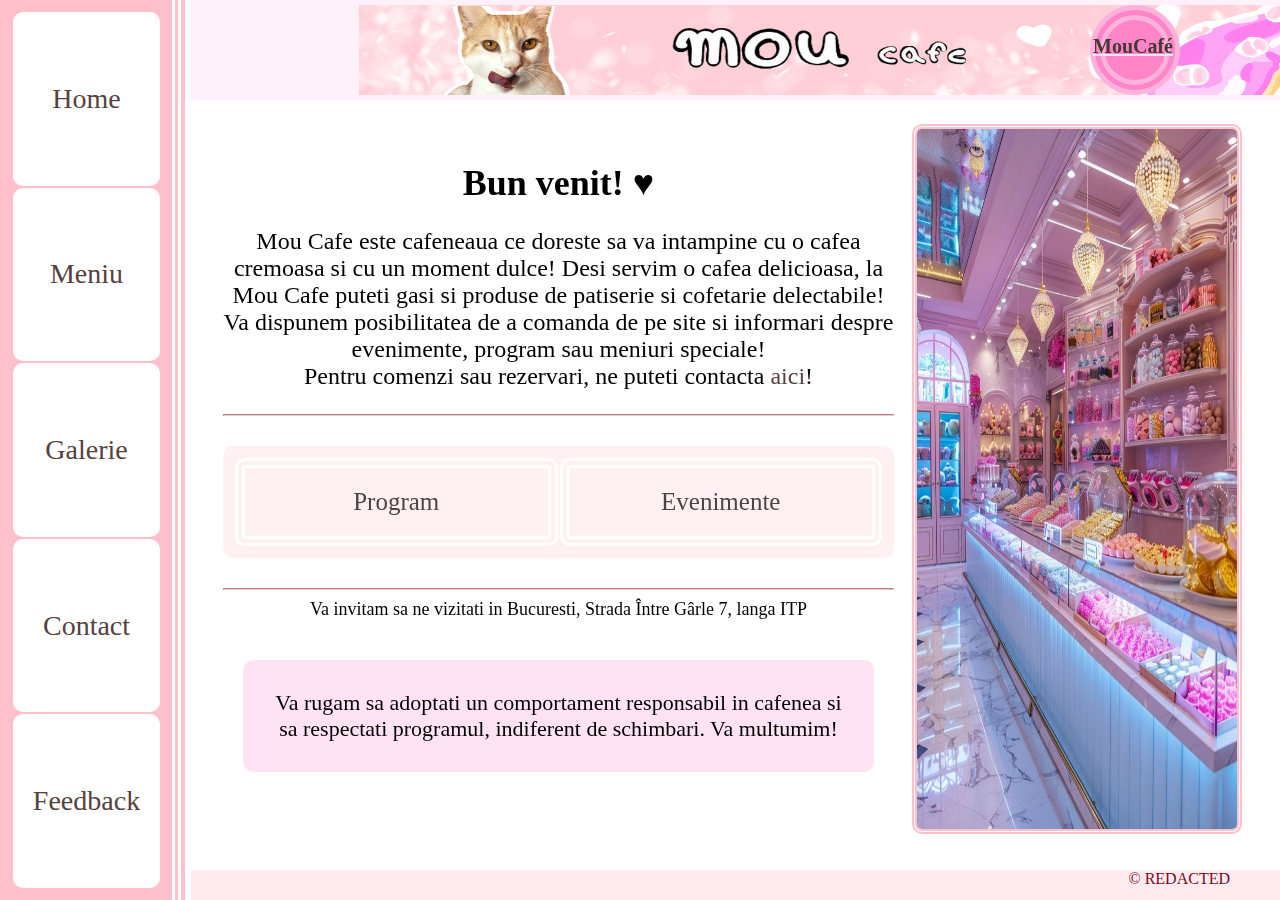
<file: index.html>
<!DOCTYPE html>

<head>
    <link rel="stylesheet" href="styles/general_style.css">
    <link rel="stylesheet" href="styles/index_style.css">
    <title>Mou Cafe</title>
</head>

    <frameset cols="185px, *">
        <frame src="meniu_stanga.html" name="navbar" class="navbar" frameborder="0" framespacing="0"></frame>
        <frameset rows="100px, *, 30px">
            <frame src="banner.html" name="banner" class="banner" noresize frameborder="0" framespacing="0" scrolling="NO"></frame>

            <frame src="home.html" name="content" class="content" noresize frameborder="0" framespacing="0"></frame>
    
            <frame src="copyright.html" name="copyright" class="copyright" frameborder="0" framespacing="0" noresize scrolling="NO"></frame>
        </frameset>
    </frameset>

</html>
</file>
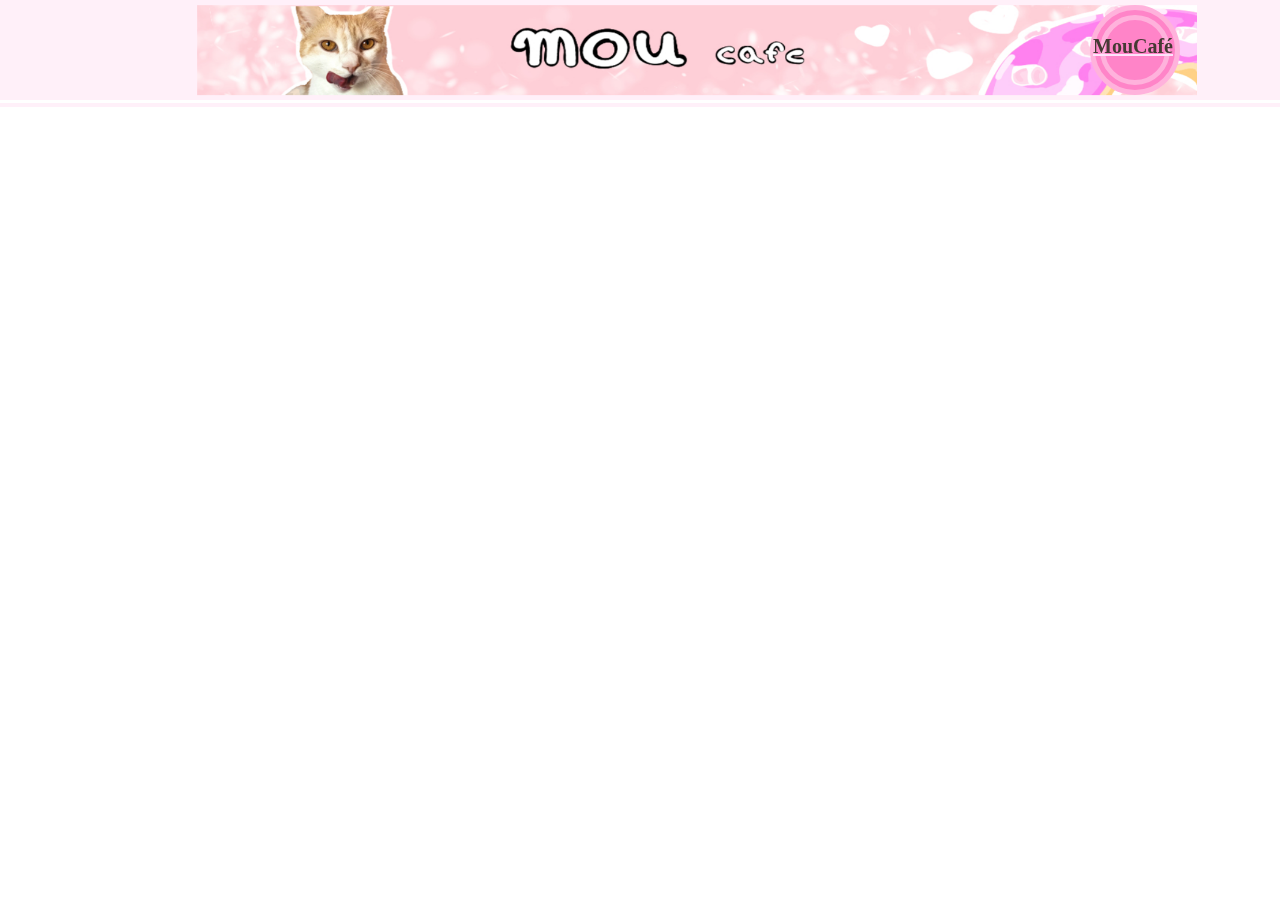
<file: banner.html>
<!DOCTYPE html>

<head>
    <link rel="stylesheet" href="styles/general_style.css">
    <link rel="stylesheet" href="styles/banner.css">
    <title>Mou Cafe</title>
</head>

<body>
    <div class="main_body">

        <div class="banner">
            <div class="banner_block">
            </div>
        </div>

        <div class="header">
            <div>
                <img src="img/banner.jpg">
            </div>
            <div class="logo">
                <h1 class="logo_text">MouCafé</h1>
                <a class="logo_link" href="home.html" target="content"></a>
            </div>
        </div>
    </div>
</body>
</file>
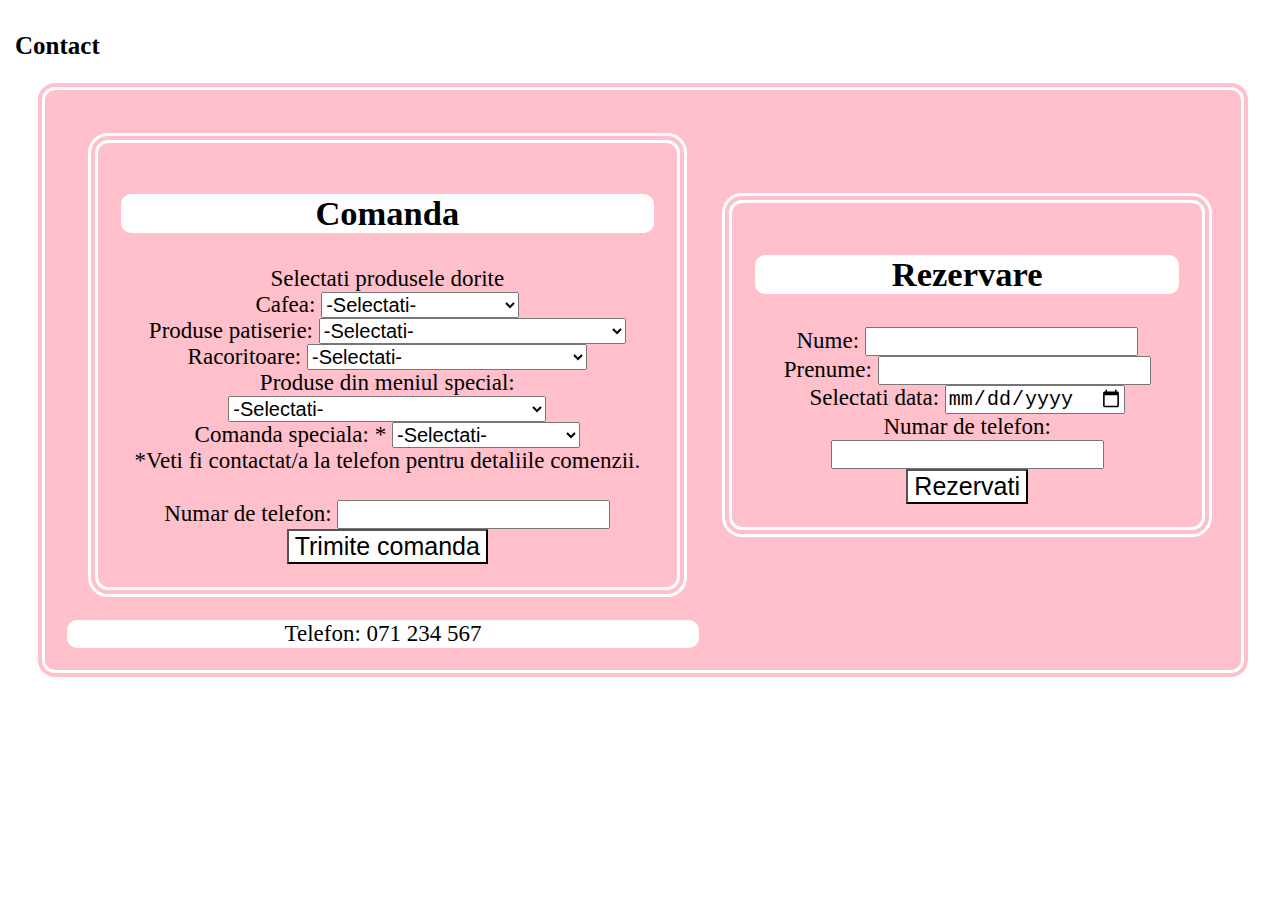
<file: contact.html>
<!DOCTYPE html>

<head>
    <link rel="stylesheet" href="styles/general_style.css">
    <link rel="stylesheet" href="styles/content.css">
    <link rel="stylesheet" href="styles/contact_style.css">
    <title>Contact</title>
</head>

<body>
    <div>
        <h1>Contact</h1>
        <table>
            <tr>
                <td>
                    <table>
                        <tr>
                            <td><h2>Comanda</h2></td>
                        </tr>
                        <tr>
                            <td>
                                <form>
                                    Selectati produsele dorite <br>
                                    Cafea:
                                    <select name="Cafea & Ceai">
                                        <option value="-Selectati-">-Selectati-</option>
                                        <option value="Espresso">Espresso</option>
                                        <option value="Espresso Machiatto">Espresso Machiatto</option>
                                        <option value="Mocha">Mocha</option>
                                        <option value="Cappucino">Cappucino</option>
                                        <option value="Latte">Latte</option>
                                        <option value="Latte Machiatto">Latte Machiatto</option>
                                        <option value="Flat white">Flat white</option>
                                        <option value="Iced Latte">Iced Latte</option>
                                        <option value="Frappucino">Frappucino</option>
                                        <option value="Affogato">Affogato</option>
                                        <option value="Cortado">Cortado</option>
                                        <option value="Ceai de menta">Ceai de menta</option>
                                        <option value="Chai Latte">Chai Latte</option>
                                        <option value="Matcha Latte">Matcha Latte</option>
                                        <option value="Earl Grey">Earl Grey</option>
                                        <option value="London Fog">London Fog</option>
                                    </select>
                                    <br>
                                    Produse patiserie:
                                    <select name="Produse de Patiserie">
                                        <option value="-Selectati-">-Selectati-</option>
                                        <option value="Croissant clasic">Croissant clasic</option>
                                        <option value="Croissant cu ciocolata">Croissant cu ciocolata</option>
                                        <option value="Croissant cu vanilie">Croissant cu vanilie</option>
                                        <option value="Cornulete cu gem">Cornulete cu gem</option>
                                        <option value="Ecler cu crema">Ecler cu crema</option>
                                        <option value="Strudel cu mere">Strudel cu mere</option>
                                        <option value="Strudel cu iaurt">Strudel cu iaurt</option>
                                        <option value="Cinnamon Roll">Cinnamon Roll</option>
                                        <option value="Cheesecake">Cheesecake</option>
                                        <option value="Briosa cu Iaurt">Briosa cu Iaurt</option>
                                        <option value="Briosa cu branza si spanac">Briosa cu branza si spanac</option>
                                        <option value="Sandwich Croissant">Sandwich Croissant</option>
                                        <option value="Covrig umplut cu iaurt si spanac">Covrig umplut cu iaurt si spanac</option>
                                        <option value="Covrig cu seminte">Covrig cu seminte</option>
                                    </select>
                                    <br>
                                    Racoritoare:
                                    <select name="Bauturi Racoritoare">
                                        <option value="-Selectati-">-Selectati-</option>
                                        <option value="Apa">Apa</option>
                                        <option value="Limonada clasica">Limonada clasica</option>
                                        <option value="Fresh de citrice">Fresh de citrice</option>
                                        <option value="Fresh de mere">Fresh de mere</option>
                                        <option value="Fresh mixt">Fresh mixt</option>
                                        <option value="Fresh de prune, mere si pere">Fresh de prune, mere si pere</option>
                                        <option value="Limonada de pepene">Limonada de pepene</option>
                                        <option value="Soda italina">Soda italina</option>
                                        <option value="Smoothie roz">Smoothie roz</option>
                                        <option value="Smoothie tropical">Smoothie tropical</option>
                                    </select>
                                    <br>
                                    Produse din meniul special:
                                    <select name="Meniu special">
                                        <option value="-Selectati-">-Selectati-</option>
                                        <option value="Pumpkin spice">Pumpkin spice</option>
                                        <option value="Tarta cu crema de dovleac">Tarta cu crema de dovleac</option>
                                        <option value="Macarons portocalii">Macarons portocalii</option>
                                        <option value="Placinta cu dovleac si scortisoara">Placinta cu dovleac si scortisoara</option>
                                        <option value="Mocha de Craciun">Mocha de Craciun</option>
                                        <option value="Turta dulce">Turta dulce</option>
                                        <option value="Cheesecake de iarna">Cheesecake de iarna</option>
                                        <option value="Chec caramelizat">Chec caramelizat</option>
                                    </select>
                                    <br>
                                    <div id="coamanda-speciala">
                                    Comanda speciala: *
                                    <select name="Comanda speciala">
                                        <option value="-Selectati-">-Selectati-</option>
                                        <option value="Tort 1kg">Tort 1kg</option>
                                        <option value="Tort 2kg">Tort 2kg</option>
                                        <option value="Tort 3kg">Tort 3kg</option>
                                        <option value="Platou prajituri 1kg">Platou prajituri 1kg</option>
                                        <option value="Platou prajituri 2kg">Platou prajituri 2kg</option>
                                    </select>
                                    <br>
                                    *Veti fi contactat/a la telefon pentru detaliile comenzii.
                                </div>
                                    <br>
                                Numar de telefon:
                                    <input type="text" name="Numar de telefon">
                                    <br>
                                    <button type="submit">Trimite comanda</button>
                                </form>
                            </td>
                        </tr>
                    </table>
                </td>
                <td>
                    <table>
                        <tr>
                            <td><h2>Rezervare</h2></td>
                        </tr>
                        <tr>
                            <td>
                                <form>
                                    Nume:
                                    <input type="text">
                                    <br>
                                    Prenume:
                                    <input type="text">
                                    <br>
                                    Selectati data:
                                    <input type="date">
                                    <br>
                                    Numar de telefon:
                                    <input type="text" name="Numar de telefon">
                                    <br>
                                    <button type="submit">Rezervati</button>
                                </form>
                            </td>
                        </tr>
                    </table>
                </td>
            </tr>
            <tr>
                <td id="telefon">
                    Telefon: 071 234 567
                </td>
            </tr>
        </table>
    </div>
</body>

</html>
</file>
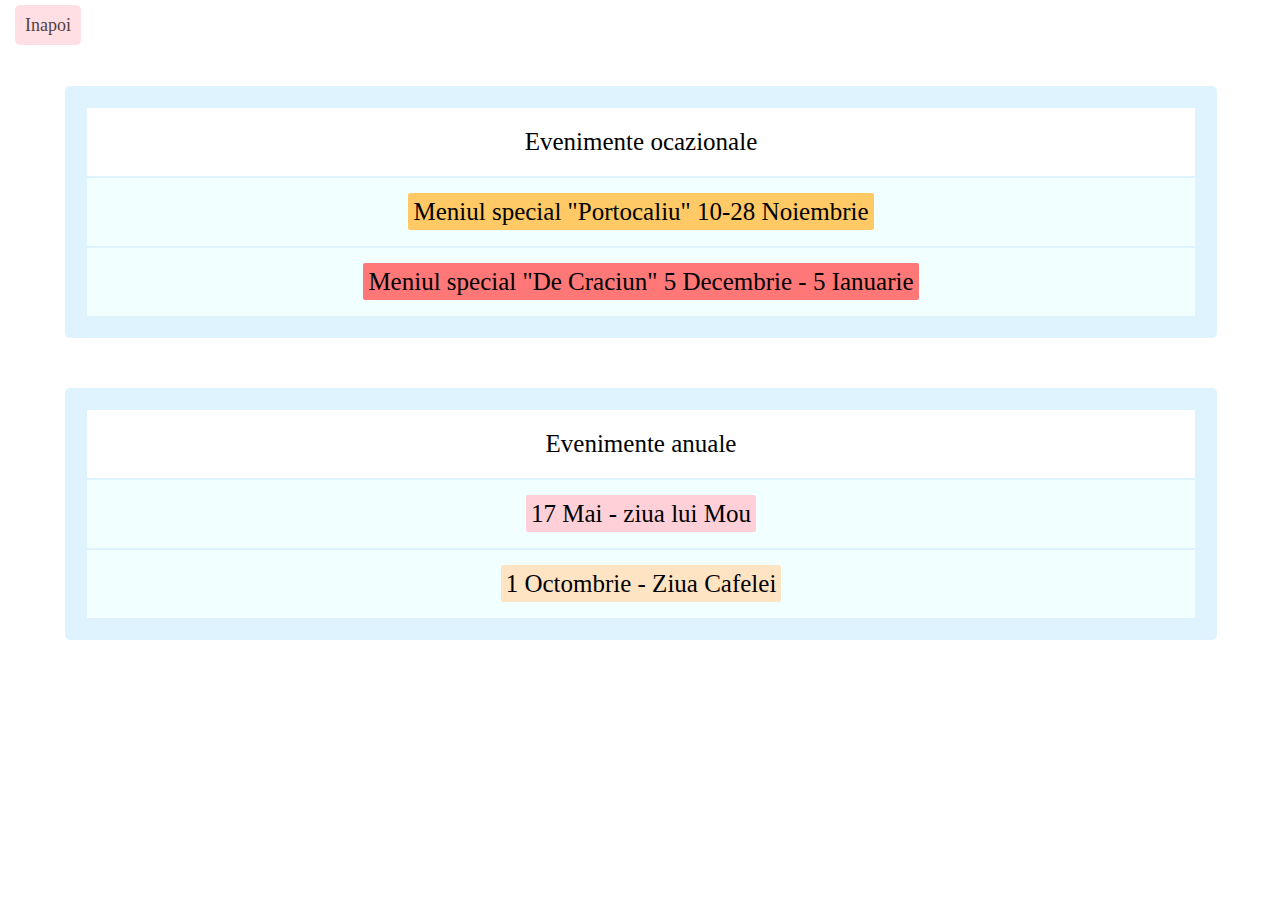
<file: evenimente.html>
<!DOCTYPE html>

<head>
    <link rel="stylesheet" href="styles/general_style.css">
    <link rel="stylesheet" href="styles/content.css">
    <link rel="stylesheet" href="styles/evenimente.css">
    <title>Evenimente</title>
</head>
<body>
    <div>
        <a href="home.html" class="inapoi">Inapoi</a>
    </div>
    <div>
        <table>
            <thead>
                <td>
                    Evenimente ocazionale
                </td>
            </thead>
            <tr>
                <td>
                    <div id="meniu-portocaliu">
                        Meniul special "Portocaliu" 10-28 Noiembrie
                    </div>
                </td>
            </tr>
            <tr>
                <td>
                    <div id="meniu-craciun">
                        Meniul special "De Craciun" 5 Decembrie - 5 Ianuarie
                    </div>
                </td>
            </tr>
        </table>
        <table>
            <thead>
                <td>
                    Evenimente anuale
                </td>
            </thead>
            <tr>
                <td>
                    <div id="ziua-Mou">
                        17 Mai - ziua lui Mou
                    </div>
                </td>
            </tr>
            <tr>
                <td>
                    <div id="ziua-cafelei">
                        1 Octombrie - Ziua Cafelei
                    </div>
                </td>
            </tr>
        </table>
    </div>
</body>
</html>
</file>
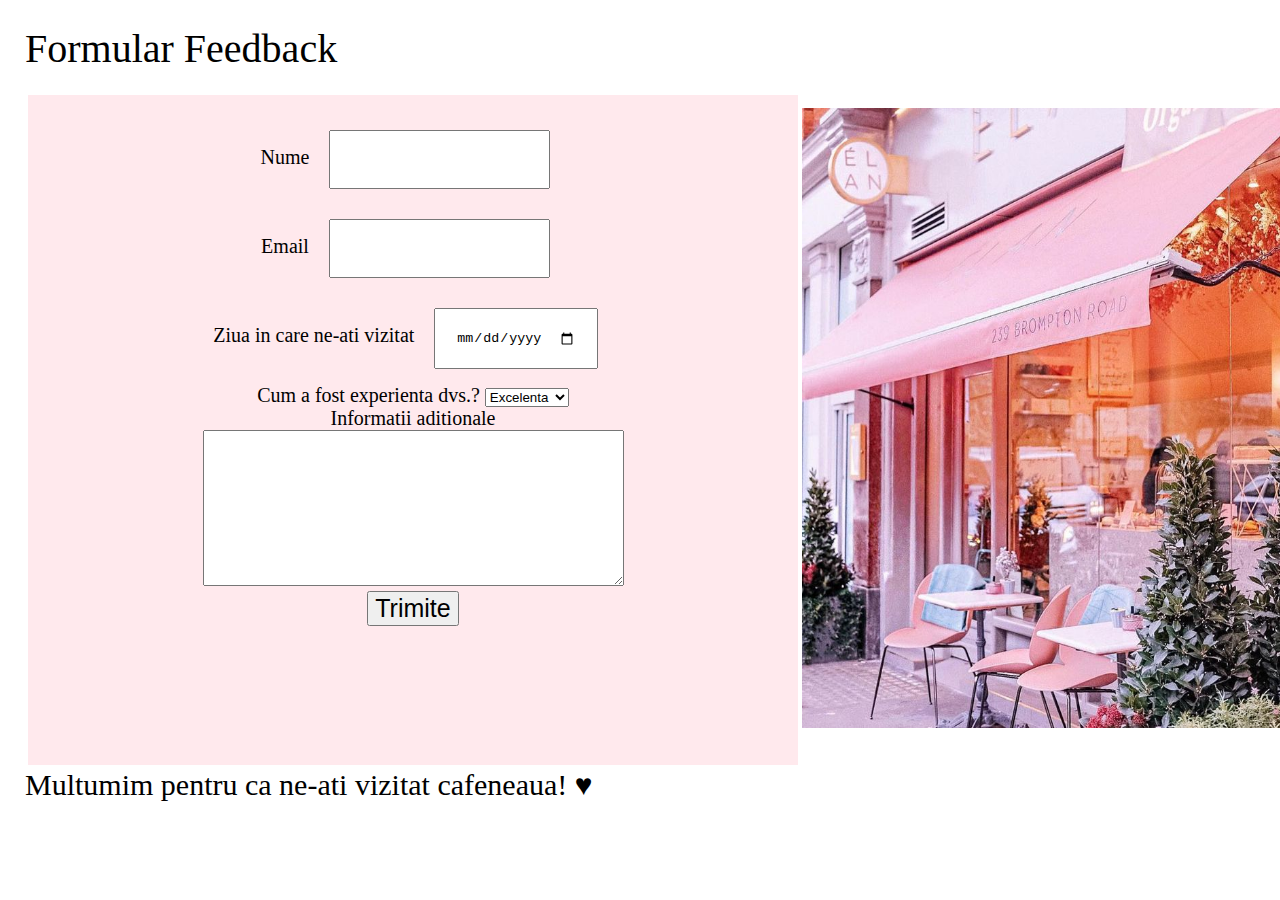
<file: feedback.html>
<!DOCTYPE html>

<head>
    <link rel="stylesheet" href="styles/general_style.css">
    <link rel="stylesheet" href="styles/content.css">
    <link rel="stylesheet" href="styles/feedback.css">
    <title>Feedback</title>
</head>

<body>
    <div id="titlu">Formular Feedback</div>
    <table>
    <tr>
        <td><form>
            Nume
            <input type="text" name="name"> <br>

            Email
            <input type="email" name="email"> <br>

            Ziua in care ne-ati vizitat
            <input type="date"name="visit-date"> <br>

            Cum a fost experienta dvs.?
            <select id="rating" name="rating">
                <option value="excelenta">Excelenta</option>
                <option value="buna">Buna</option>
                <option value="normala">Normala</option>
                <option value="rea">Rea</option>
                <option value="foarte rea">Foarte rea</option>
            </select> <br>

            Informatii aditionale <br>
            <textarea rows="10" cols="50"></textarea> <br>

            <button type="submit">Trimite</button>
        </form>
    </td>
    <td>
        <img src="img/exterior.jpg">
    </td>
    </tr>
    </table>
        <div class="footer">
            Multumim pentru ca ne-ati vizitat cafeneaua! &#x2665
        </div>
</body>

</html>
</file>
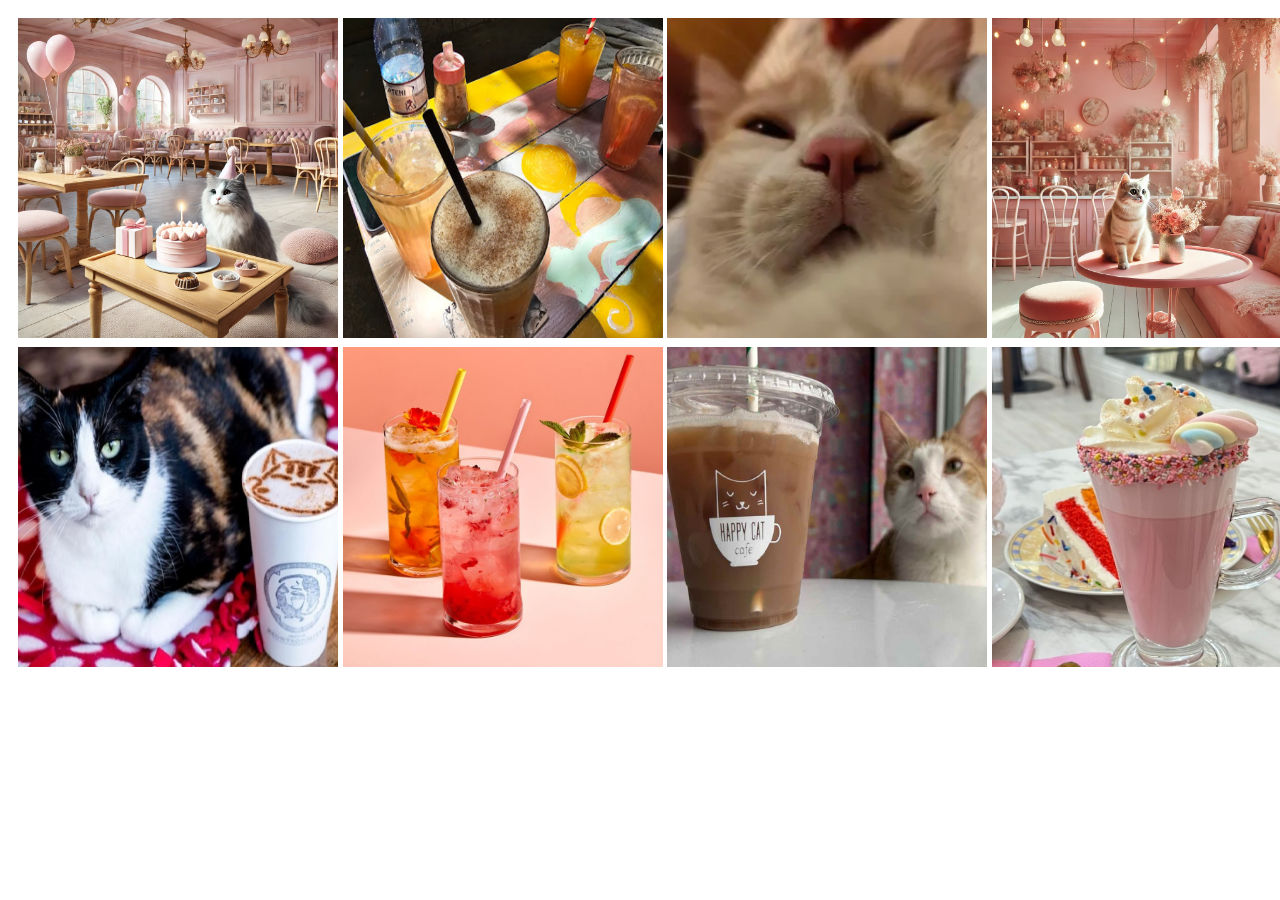
<file: galerie.html>
<!DOCTYPE html>

<head>
    <link rel="stylesheet" href="styles/general_style.css">
    <link rel="stylesheet" href="styles/content.css">
    <link rel="stylesheet" href="styles/galerie_style.css">
    <title>Galerie</title>
</head>

<body>
    <table>
        <tr><td>
            <img src="img/cat_bday.png">
            <img src="img/masa.jpg">
            <img src="img/mouclose.png">
            <img src="img/cat_table.jpg">
            <img src="img/cafe-interior-3.jpg">
        </tr></td>
        <tr>
            <td>
                <img src="img/cat-coffee.jpg">
                <img src="img/lemonades.jpg" >
                <img src="img/happy_cat.jpg">
                <img src="img/pink-drink.jpg">
                <img src="img/cafe-interior-2.jpg">
            </td>
        </tr>
    </table>
</body>

</html>
</file>
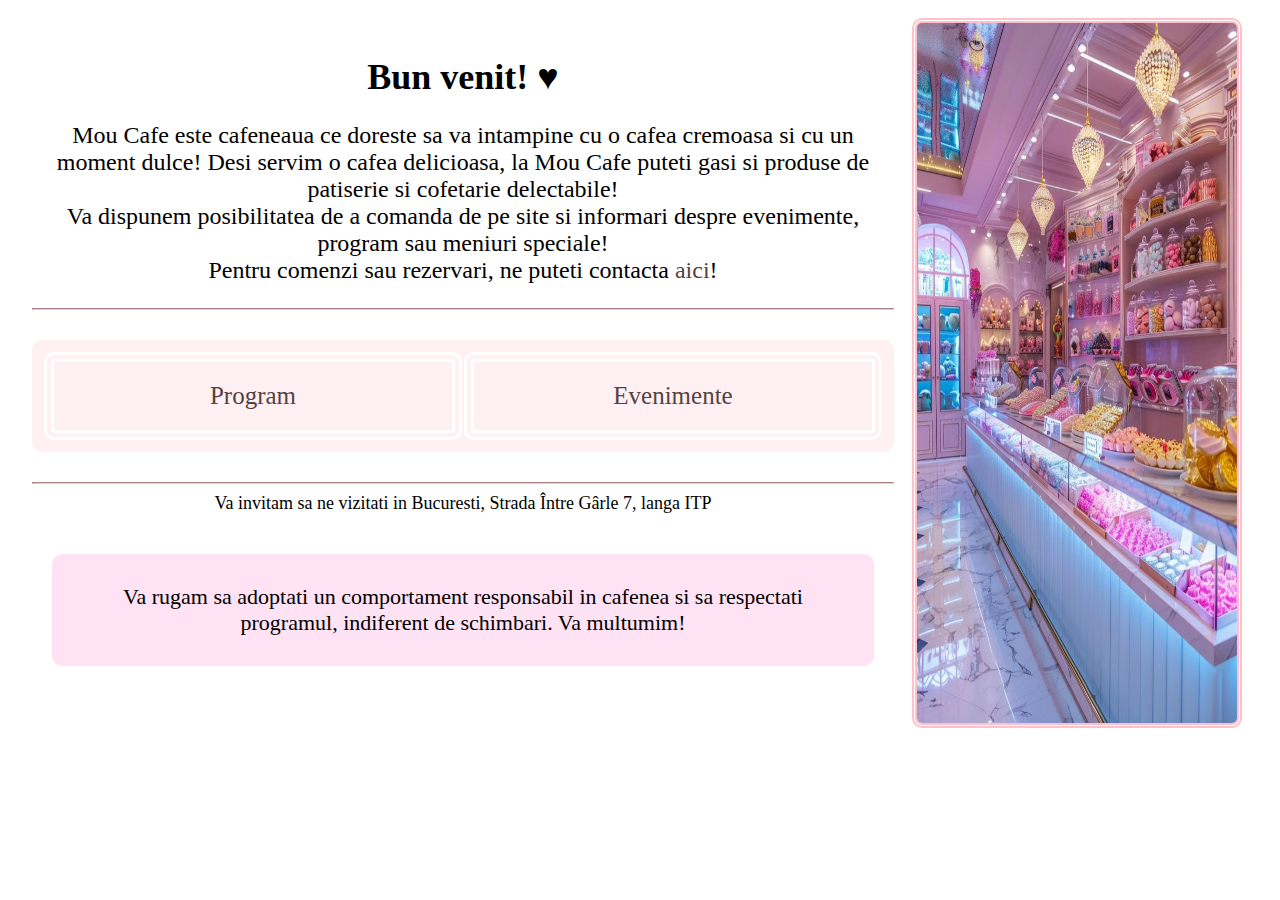
<file: home.html>
<!DOCTYPE html>

<head>
    <link rel="stylesheet" href="styles/general_style.css">
    <link rel="stylesheet" href="styles/content.css">
    <link rel="stylesheet" href="styles/home_style.css">
    <title>Home</title>
</head>

<body>
    <table>
        <tr>
            <td class="text">
                <h1>Bun venit! &#x2665</h1>
                <p>
                    Mou Cafe este cafeneaua ce doreste sa va intampine cu o cafea cremoasa si cu un moment dulce!
                    Desi servim o cafea delicioasa, la Mou Cafe puteti gasi si produse de patiserie si cofetarie
                    delectabile! <br>
                    Va dispunem posibilitatea de a comanda de pe site si informari despre evenimente, program sau meniuri speciale! <br>
                    Pentru comenzi sau rezervari, ne puteti contacta <a href="contact.html">aici</a>!
                    <hr>
                    <table class="butoane">
                        <tr>
                            <td>
                                <a href="program.html">Program</a>
                            </td>
                            <td>
                                <a href="evenimente.html">Evenimente</a>
                            </td>
                        </tr>
                    </table>
                    <hr>
                    Va invitam sa ne vizitati in Bucuresti, Strada Între Gârle 7, langa ITP <br>
                </p>

                <div class="anunt">
                    Va rugam sa adoptati un comportament responsabil in cafenea si sa respectati programul, indiferent de schimbari.
                    Va multumim!
                </div>

            </td>
            <td class="image">
                <img src="img/cafe-1.jpg" alt="cafe-img">
            </td>
        </tr>
    </table>
</body>

</html>
</file>
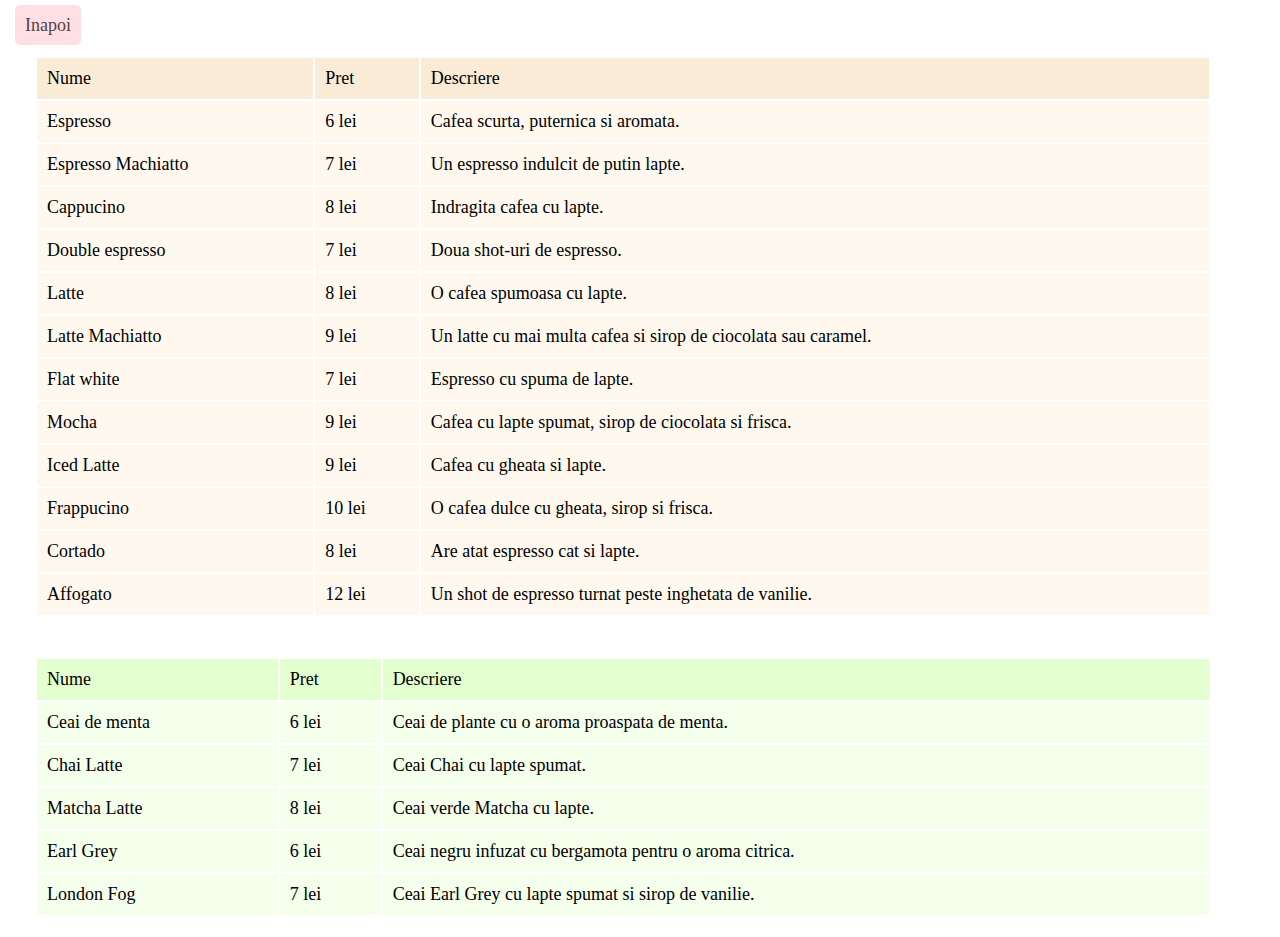
<file: meniu_cafea.html>
<!DOCTYPE html>

<head>
    <link rel="stylesheet" href="styles/general_style.css">
    <link rel="stylesheet" href="styles/content.css">
    <link rel="stylesheet" href="styles/meniu_cafea.css">
    <title>Meniu Cafea</title>
</head>

<body>
    <a href="meniu.html" class="inapoi">Inapoi</a>
    <table class="cafea">
        <thead>
            <tr>
                <td>Nume</td>
                <td>Pret</td>
                <td>Descriere</td>
            </tr>
        </thead>
        <tbody>
            <tr>
                <td>Espresso</td>
                <td>6 lei</td>
                <td>Cafea scurta, puternica si aromata.
                </td>
            </tr>
            <tr>
                <td>Espresso Machiatto</td>
                <td>7 lei</td>
                <td>Un espresso indulcit de putin lapte.</td>
            </tr>

            <tr>
                <td>Cappucino</td>
                <td>8 lei</td>
                <td>
                    Indragita cafea cu lapte.</td>
            </tr>
            <tr>
                <td>Double espresso</td>
                <td>7 lei</td>
                <td>Doua shot-uri de espresso.</td>
            </tr>
            <tr>
                <td>Latte</td>
                <td>8 lei</td>
                <td>O cafea spumoasa cu lapte.</td>
            </tr>
            <tr>
                <td>Latte Machiatto</td>
                <td>9 lei</td>
                <td>Un latte cu mai multa cafea si sirop de ciocolata sau caramel.</td>
            </tr>
            <tr>
                <td>Flat white</td>
                <td>7 lei</td>
                <td>Espresso cu spuma de lapte.</td>
            </tr>
            <tr>
                <td>Mocha</td>
                <td>9 lei</td>
                <td>Cafea cu lapte spumat, sirop de ciocolata si frisca.</td>
            </tr>
            <tr>
                <td>Iced Latte</td>
                <td>9 lei</td>
                <td>Cafea cu gheata si lapte.</td>
            </tr>
            <tr>
                <td>Frappucino</td>
                <td>10 lei</td>
                <td>O cafea dulce cu gheata, sirop si frisca.</td>
            </tr>
            <tr>
                <td>Cortado</td>
                <td>8 lei</td>
                <td>Are atat espresso cat si lapte.</td>
            </tr>
            <tr>
                <td>Affogato</td>
                <td>12 lei</td>
                <td>Un shot de espresso turnat peste inghetata de vanilie.</td>
            </tr>
        </tbody>
    </table>
    <table class="ceai">
        <thead>
            <tr>
                <td>Nume</td>
                <td>Pret</td>
                <td>Descriere</td>
            </tr>
        </thead>
        <tbody>
            <tr>
                <td>Ceai de menta</td>
                <td>6 lei</td>
                <td>Ceai de plante cu o aroma proaspata de menta.</td>
            </tr>
            <tr>
                <td>Chai Latte</td>
                <td>7 lei</td>
                <td>Ceai Chai cu lapte spumat.</td>
            </tr>
            <tr>
                <td>Matcha Latte</td>
                <td>8 lei</td>
                <td>Ceai verde Matcha cu lapte.</td>
            </tr>
            <tr>
                <td>Earl Grey</td>
                <td>6 lei</td>
                <td>Ceai negru infuzat cu bergamota pentru o aroma citrica.</td>
            </tr>
            <tr>
                <td>London Fog</td>
                <td>7 lei</td>
                <td>Ceai Earl Grey cu lapte spumat si sirop de vanilie.</td>
            </tr>
        </tbody>
    </table>
</body>

</html>
</file>
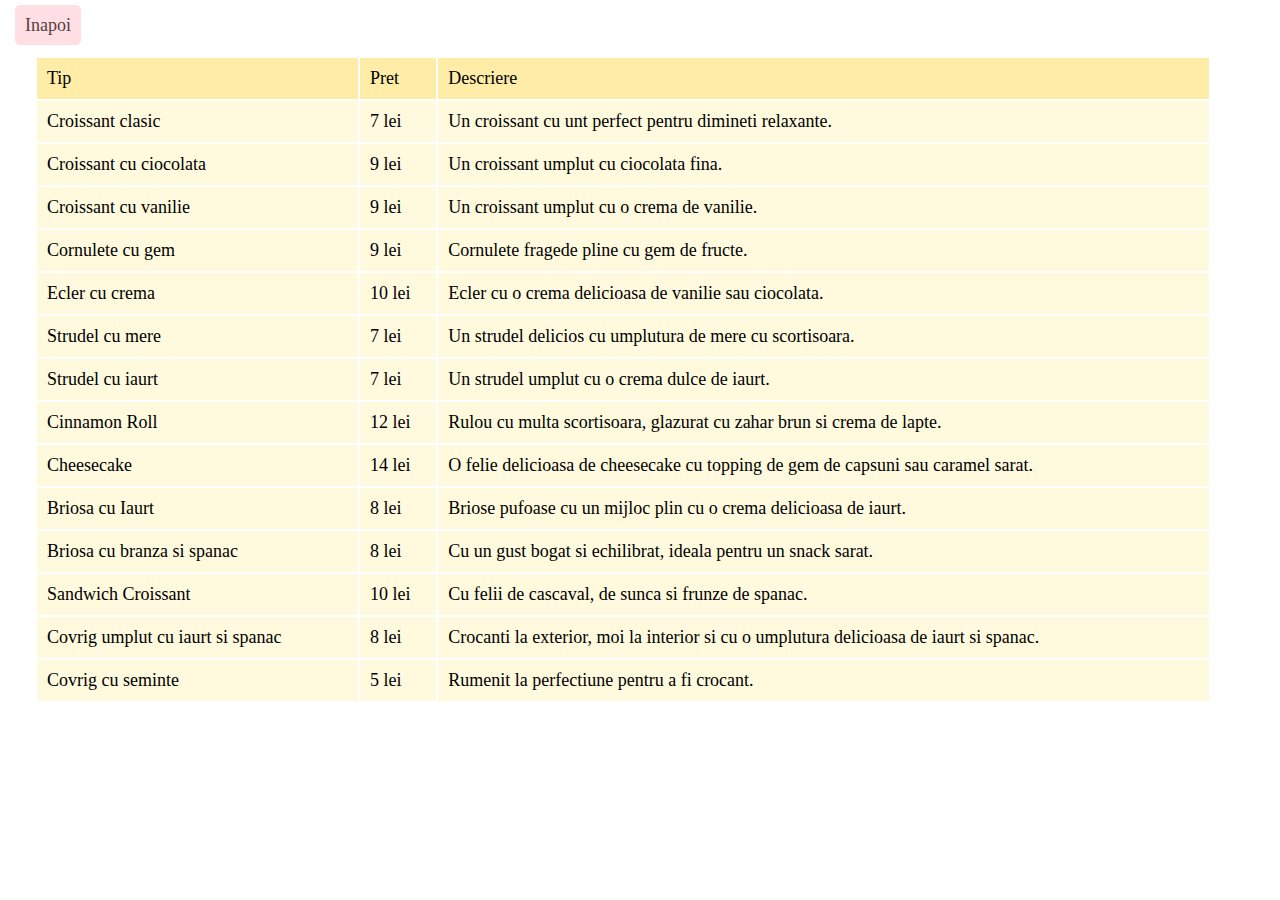
<file: meniu_patiserie.html>
<!DOCTYPE html>

<head>
    <link rel="stylesheet" href="styles/general_style.css">
    <link rel="stylesheet" href="styles/content.css">
    <link rel="stylesheet" href="styles/meniu_patiserie_style.css">
    <title>Meniu Cafea</title>
</head>

<body>
    <a href="meniu.html" class="inapoi">Inapoi</a>
    <table>
        <thead>
            <tr>
                <td>Tip</td>
                <td>Pret</td>
                <td>Descriere</td>
            </tr>
        </thead>
        <tbody>
            <tr>
                <td>Croissant clasic</td>
                <td>7 lei</td>
                <td>Un croissant cu unt perfect pentru dimineti relaxante.</td>
            </tr>
            <tr>
                <td>Croissant cu ciocolata</td>
                <td>9 lei</td>
                <td>Un croissant umplut cu ciocolata fina.</td>
            </tr>
            <tr>
                <td>Croissant cu vanilie</td>
                <td>9 lei</td>
                <td>Un croissant umplut cu o crema de vanilie.</td>
            </tr>
            <tr>
                <td>Cornulete cu gem</td>
                <td>9 lei</td>
                <td>Cornulete fragede pline cu gem de fructe.</td>
            </tr>
            <tr>
                <td>Ecler cu crema</td>
                <td>10 lei</td>
                <td>Ecler cu o crema delicioasa de vanilie sau ciocolata.</td>
            </tr>
            <tr>
                <td>Strudel cu mere</td>
                <td>7 lei</td>
                <td>Un strudel delicios cu umplutura de mere cu scortisoara.</td>
            </tr>
            <tr>
                <td>Strudel cu iaurt</td>
                <td>7 lei</td>
                <td>Un strudel umplut cu o crema dulce de iaurt.</td>
            </tr>
            <tr>
                <td>Cinnamon Roll</td>
                <td>12 lei</td>
                <td>Rulou cu multa scortisoara, glazurat cu zahar brun si crema de lapte.</td>
            </tr>
            <tr>
                <td>Cheesecake</td>
                <td>14 lei</td>
                <td>O felie delicioasa de cheesecake cu topping de gem de capsuni sau caramel sarat.</td>
            </tr>
            <tr>
                <td>Briosa cu Iaurt</td>
                <td>8 lei</td>
                <td>Briose pufoase cu un mijloc plin cu o crema delicioasa de iaurt.</td>
            </tr>
            <tr>
                <td>Briosa cu branza si spanac</td>
                <td>8 lei</td>
                <td>Cu un gust bogat si echilibrat, ideala pentru un snack sarat.</td>
            </tr>
            <tr>
                <td>Sandwich Croissant</td>
                <td>10 lei</td>
                <td>Cu felii de cascaval, de sunca si frunze de spanac.</td>
            </tr>
            <tr>
                <td>Covrig umplut cu iaurt si spanac</td>
                <td>8 lei</td>
                <td>Crocanti la exterior, moi la interior si cu o umplutura delicioasa de iaurt si spanac.</td>
            </tr>
            <tr>
                <td>Covrig cu seminte</td>
                <td>5 lei</td>
                <td>Rumenit la perfectiune pentru a fi crocant.</td>
            </tr>
        </tbody>
    </table>

</body>

</html>
</file>
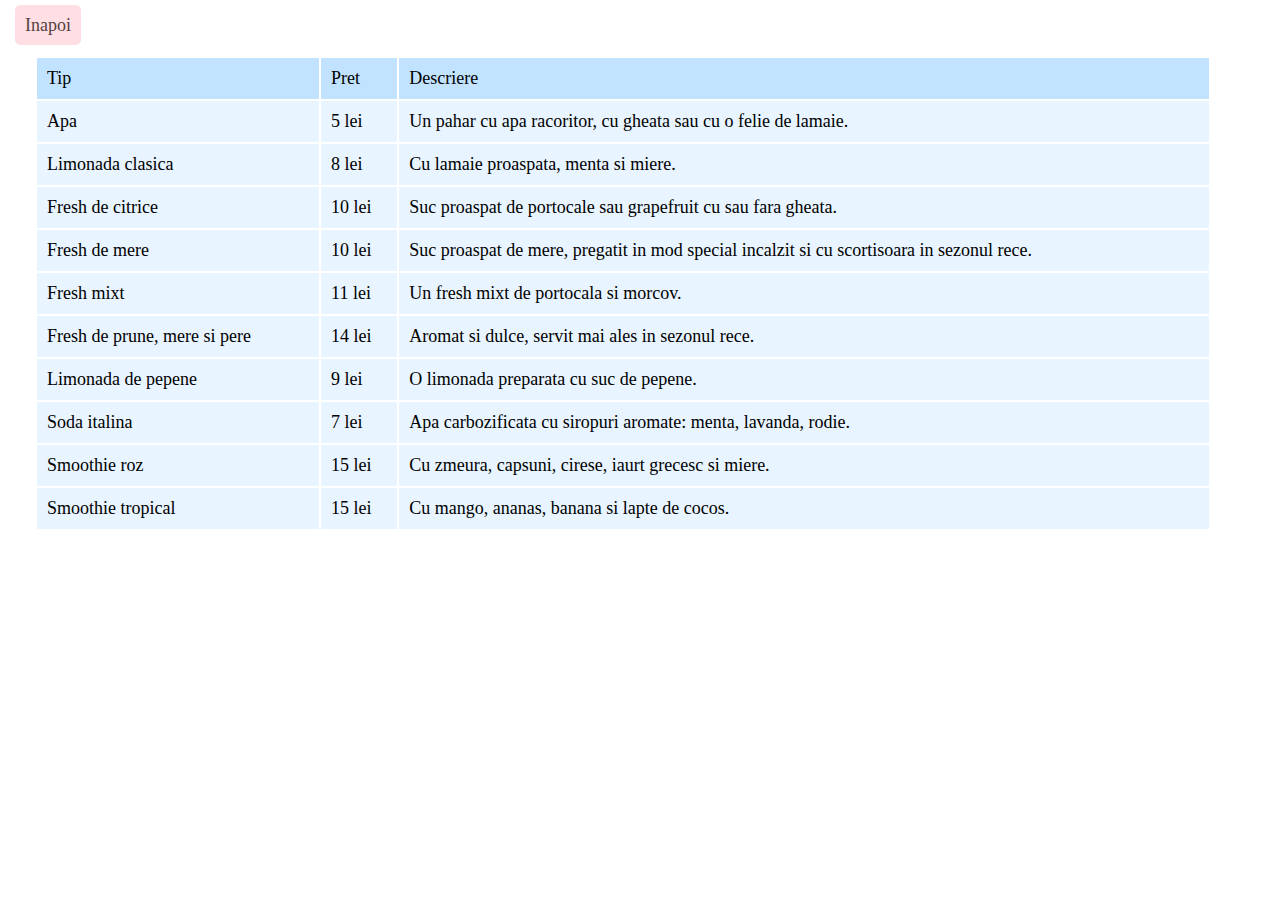
<file: meniu_racoritoare.html>
<!DOCTYPE html>

<head>
    <link rel="stylesheet" href="styles/general_style.css">
    <link rel="stylesheet" href="styles/content.css">
    <link rel="stylesheet" href="styles/meniu_racoritoare_style.css">
    <title>Meniu Cafea</title>
</head>

<body>
    <a href="meniu.html" class="inapoi">Inapoi</a>
    <table class="menu">
        <thead>
            <tr>
                <td>Tip</td>
                <td>Pret</td>
                <td>Descriere</td>
            </tr>
        </thead>
        <tbody>
            <tr>
                <td>Apa</td>
                <td>5 lei</td>
                <td>Un pahar cu apa racoritor, cu gheata sau cu o felie de lamaie.</td>
            </tr>
            <tr>
                <td>Limonada clasica</td>
                <td>8 lei</td>
                <td>Cu lamaie proaspata, menta si miere.</td>
            </tr>
            <tr>
                <td>Fresh de citrice</td>
                <td>10 lei</td>
                <td>Suc proaspat de portocale sau grapefruit cu sau fara gheata.</td>
            </tr>
            <tr>
                <td>Fresh de mere</td>
                <td>10 lei</td>
                <td>Suc proaspat de mere, pregatit in mod special incalzit si cu scortisoara in sezonul rece.</td>
            </tr>
            <tr>
                <td>Fresh mixt</td>
                <td>11 lei</td>
                <td>Un fresh mixt de portocala si morcov.</td>
            </tr>
            <tr>
                <td>Fresh de prune, mere si pere</td>
                <td>14 lei</td>
                <td>Aromat si dulce, servit mai ales in sezonul rece.</td>
            </tr>
            <tr>
                <td>Limonada de pepene</td>
                <td>9 lei</td>
                <td>O limonada preparata cu suc de pepene.</td>
            </tr>
            <tr>
                <td>Soda italina</td>
                <td>7 lei</td>
                <td>Apa carbozificata cu siropuri aromate: menta, lavanda, rodie.</td>
            </tr>
            <tr>
                <td>Smoothie roz</td>
                <td>15 lei</td>
                <td>Cu zmeura, capsuni, cirese, iaurt grecesc si miere.</td>
            </tr>
            <tr>
                <td>Smoothie tropical</td>
                <td>15 lei</td>
                <td>Cu mango, ananas, banana si lapte de cocos.</td>
            </tr>
        </tbody>
    </table>

</body>

</html>
</file>
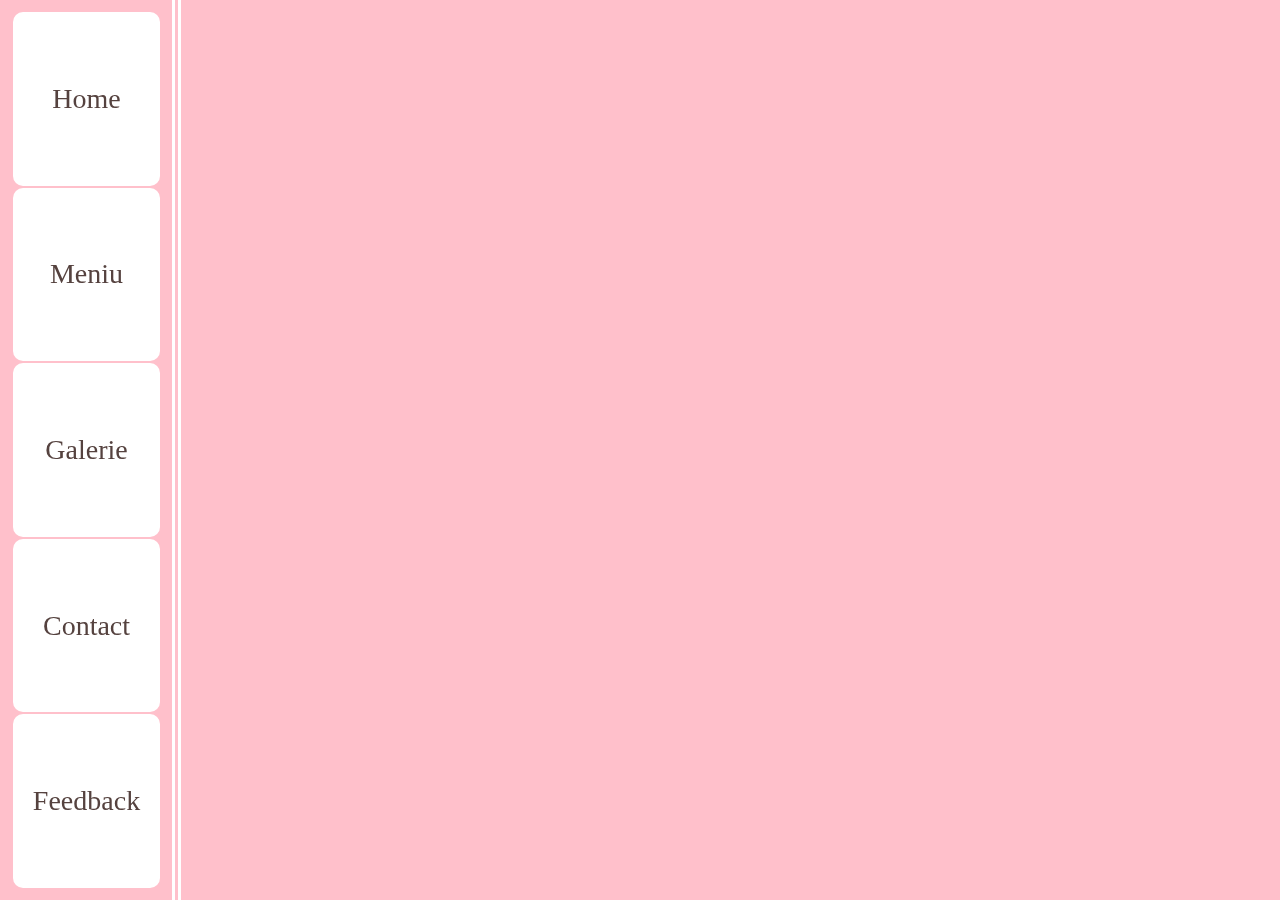
<file: meniu_stanga.html>
<!DOCTYPE html>
<html lang="en">

<head>
    <link rel="stylesheet" href="styles/general_style.css">
    <link rel="stylesheet" href="styles/meniu_stanga_style.css">
    <title>Meniu stanga</title>
</head>

<body>
    <div class="side_nav">
        <table class="nav_table">
            <tr>
                <td><a href="home.html" target="content">Home</a></td>
            </tr>
            <tr>
                <td><a href="meniu.html" target="content">Meniu</a>
                </td>
            </tr>
            <tr>
                <td><a href="galerie.html" target="content">Galerie</a></td>
            </tr>
            <tr>
                <td><a href="contact.html" target="content">Contact</a></td>
            </tr>
            <tr>
                <td><a href="feedback.html" target="content">Feedback</a></td>
            </tr>
        </table>
    </div>

</body>

</html>
</file>
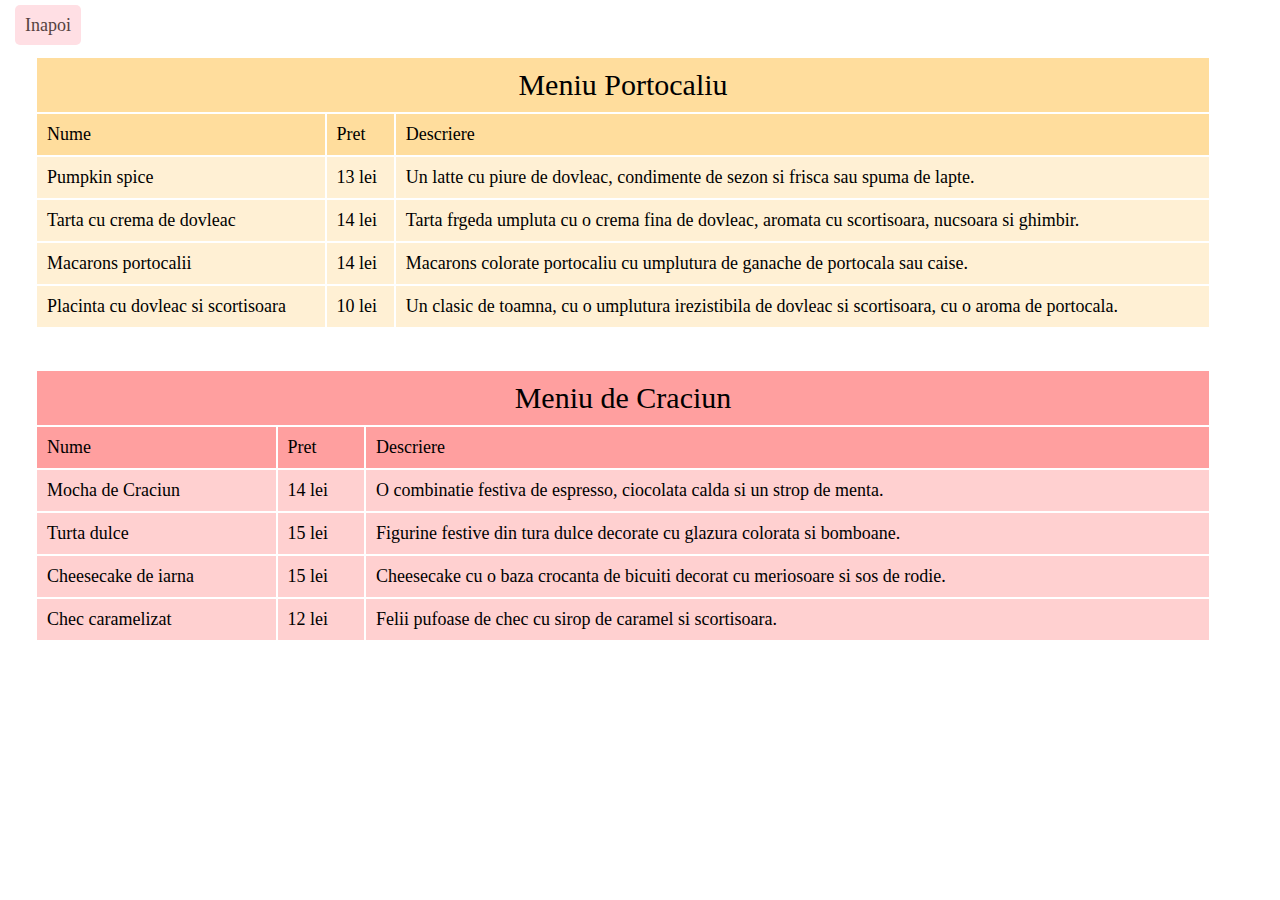
<file: meniuri_speciale.html>
<!DOCTYPE html>

<head>
    <link rel="stylesheet" href="styles/general_style.css">
    <link rel="stylesheet" href="styles/content.css">
    <link rel="stylesheet" href="styles/meniuri_speciale_style.css">
    <title>Meniuri special</title>
</head>

<body>
    <a href="meniu.html" class="inapoi">Inapoi</a>
    <table class="portocaliu">
        <thead>
            <tr id="heading">
                <td colspan="3">Meniu Portocaliu</td>
            </tr>
            <tr>
                <td>Nume</td>
                <td>Pret</td>
                <td>Descriere</td>
            </tr>
        </thead>
        <tbody>
            <tr>
                <td>Pumpkin spice</td>
                <td>13 lei</td>
                <td>Un latte cu piure de dovleac, condimente de sezon si frisca sau spuma de lapte.</td>
            </tr>
            <tr>
                <td>Tarta cu crema de dovleac</td>
                <td>14 lei</td>
                <td>Tarta frgeda umpluta cu o crema fina de dovleac, aromata cu scortisoara, nucsoara si ghimbir.</td>
            </tr>
            <tr>
                <td>Macarons portocalii</td>
                <td>14 lei</td>
                <td>Macarons colorate portocaliu cu umplutura de ganache de portocala sau caise.</td>
            </tr>
            <tr>
                <td>Placinta cu dovleac si scortisoara</td>
                <td>10 lei</td>
                <td>Un clasic de toamna, cu o umplutura irezistibila de dovleac si scortisoara, cu o aroma de portocala.</td>
            </tr>
        </tbody>
    </table>
    <table class="craciun">
        <thead>
            <tr id="heading">
                <td colspan="3">Meniu de Craciun</td>
            </tr>
            <tr>
                <td>Nume</td>
                <td>Pret</td>
                <td>Descriere</td>
            </tr>
        </thead>
        <tbody>
            <tr>
                <td>Mocha de Craciun</td>
                <td>14 lei</td>
                <td>O combinatie festiva de espresso, ciocolata calda si un strop de menta.</td>
            </tr>
            <tr>
                <td>Turta dulce</td>
                <td>15 lei</td>
                <td>Figurine festive din tura dulce decorate cu glazura colorata si bomboane.</td>
            </tr>
            <tr>
                <td>Cheesecake de iarna</td>
                <td>15 lei</td>
                <td>Cheesecake cu o baza crocanta de bicuiti decorat cu meriosoare si sos de rodie.</td>
            </tr>
            <tr>
                <td>Chec caramelizat</td>
                <td>12 lei</td>
                <td>Felii pufoase de chec cu sirop de caramel si scortisoara.</td>
            </tr>
        </tbody>
    </table>

</body>

</html>
</file>
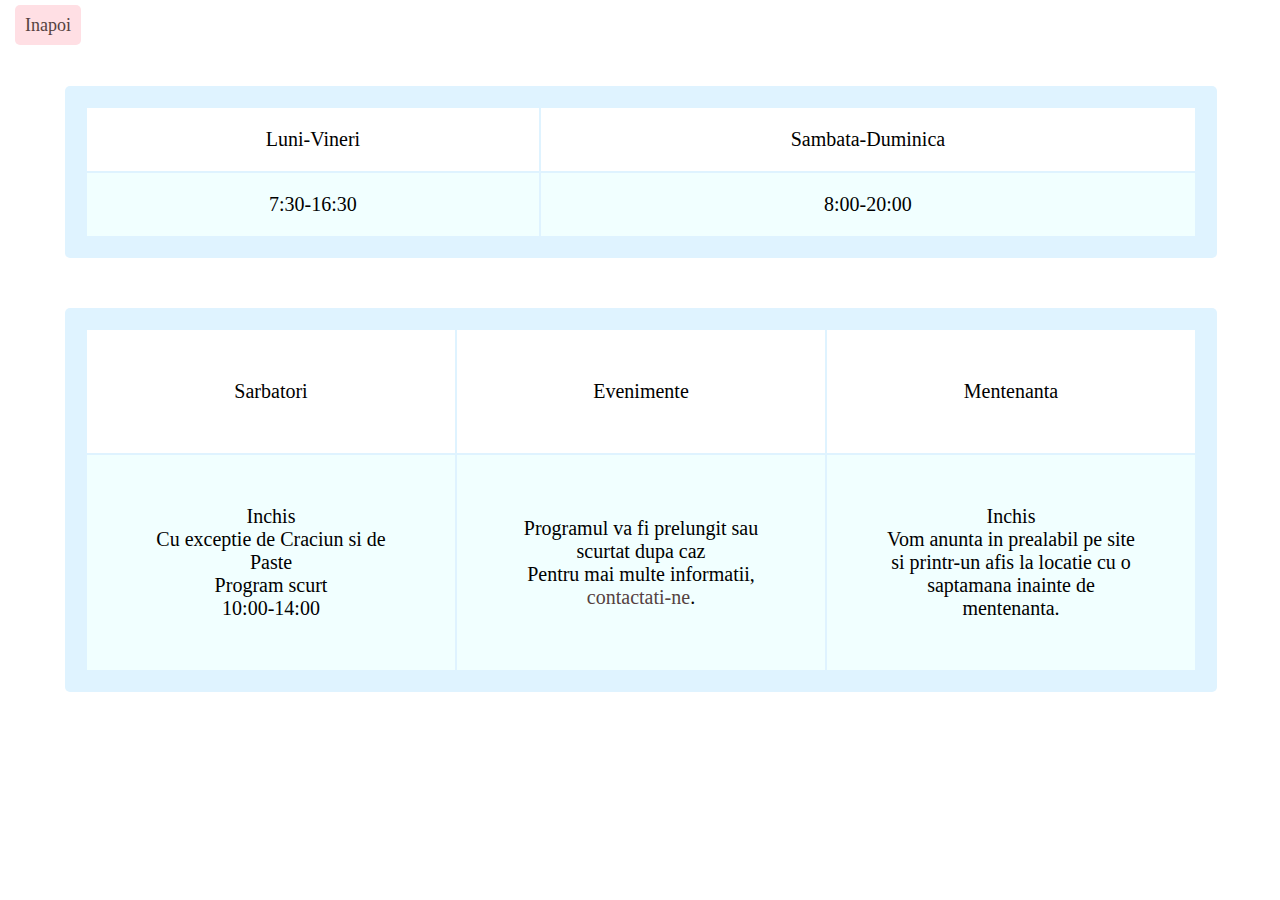
<file: program.html>
<!DOCTYPE html>

<head>
    <link rel="stylesheet" href="styles/general_style.css">
    <link rel="stylesheet" href="styles/content.css">
    <link rel="stylesheet" href="styles/program.css">
    <title>Program</title>
</head>
<body>
    <a href="home.html" class="inapoi">Inapoi</a>
    <table>
        <thead>
        <tr>
            <td>
                Luni-Vineri
            </td>
            <td>
                Sambata-Duminica
            </td>
        </tr>
    </thead>
    <tbody>
        <tr>
            <td>
                7:30-16:30
            </td>
            <td>
                8:00-20:00
            </td>
        </tr>
    </tbody>
    </table>

    <table class="program-special">
        <thead><tr>
            <td>
                Sarbatori
            </td>
            <td>
                Evenimente
            </td>
            <td>
                Mentenanta
            </td>
        </tr></thead>
        <tbody><tr>
            <td>
                Inchis<br>
                Cu exceptie de Craciun si de Paste <br>
                Program scurt <br>
                10:00-14:00
            </td>
            <td>
                Programul va fi prelungit sau scurtat dupa caz <br>
                Pentru mai multe informatii, <a href="contact.html">contactati-ne</a>.
            </td>
            <td>
                Inchis <br>
                Vom anunta in prealabil pe site <br>si printr-un afis la locatie cu o saptamana inainte de mentenanta.
            </td>
        </tr></tbody>
    </table>
</body>
</html>
</file>
<file: styles/general_style.css>
body {
    margin: 0;
    padding: 0;
    width: 100%;
    height: 100%;
    font-family: 'Lucida Sans Unicode';
    overflow-x: hidden;
}

a.inapoi{
    background-color: #ffdfe4;
    padding: 10px;
    border-radius: 5px;
}

a:visited {
    color: #55423f;
}

a {
    text-decoration: none;
    color: #55423f;
}
</file>
<file: styles/index_style.css>
frame{
    width: 100%;
    border-width: 0;
    display: block;
    padding: 0;
    margin: 0;
}
</file>
<file: styles/banner.css>
div.header {
    width: 100%;
    height: 90px;
}

div.logo {
    position: fixed;
    right: 100px;
    background-color: #ff84c8;
    border-radius: 50%;
    width: 60px;
    height: 60px;
    top: 5px;
    border-style: double;
    border-color: #ffb2dc;
    border-width: 15px;
}

h1.logo_text {
    text-decoration: underline;
    text-decoration-color: #ffe2fb;
    color: rgb(69, 57, 51);
    position: relative;
    margin: 0%;
    top: 15px;
    width: 120px;
    font-size: 20px;
    left: -12px;
    font-family: 'Lucida Sans Unicode';
}

div.banner_block {
    position: fixed;
    width: 100%;
    height: 100px;
    background-color: #fff0f9;
    padding: 0;
    top: 0;
    z-index: -1;
    border-bottom: white;
    border-bottom-style: double;
    border-bottom-width: 10px;
}

a.logo_link {
    display: inline-block;
    position: relative;
    width: 100px;
    height: 50px;
    left: -15px;
    top: -20px;
}

img{
    padding:5px;
    margin-left:15%;
    width:1000px;
    height: 90px;
}
</file>
<file: styles/content.css>
body {
    width: 100%;
    height: 100%;
    padding-left: 15px;
    padding-top: 15px;
    font-size: 18px;
}
</file>
<file: styles/contact_style.css>
table{
    background-color: pink;
    border-radius: 20px;
    padding: 20px;
    margin: 20px;
    width: 95%;
    text-align: center;
    font-size: 23px;
    border-style: double;
    border-width: 10px;
    border-color: white;
}

h1{
    font-size: 25px;
}

input{
    font-size: 20px;
}

select{
    font-size: 20px;
}

button{
    font-size: 25px;
    background-color: white;
}

h2{
    background-color: white;
    border-radius: 10px;
}

#telefon{
    background-color: white;
    border-radius: 10px;
}
</file>
<file: styles/evenimente.css>
table{
    border-radius: 5px;;
    text-align: center;
    width:90%;
    padding:20px;
    margin:50px;
    background-color: #dff3ff;
    font-size: 25px;
}

thead{
    background-color:white;
}

tbody{
    background-color: #f1ffff;
}

td{
    padding:20px;
}

.program-special td{
    padding: 50px;
    width:30%;
}

#meniu-portocaliu{
    display:inline;
    background-color:#ffc965;
    padding:5px;
    border-radius: 2px;
}

#ziua-Mou{
    display:inline;
    background-color: #ffd0d7;
    padding:5px;
    border-radius: 2px;
}

#ziua-cafelei{
    display:inline;
    background-color: bisque;
    padding:5px;
    border-radius: 2px;
}

#meniu-craciun{
    display:inline;
    background-color: #ff7777;
    padding:5px;
    border-radius: 2px;
}
</file>
<file: styles/feedback.css>
body{
    margin: 10px;
}
form{
    text-align: center;
    padding: 20px;
    margin-top: 20px;
    font-size: 20px;
    background-color: #ffe9ed;
    height: 70vh;
}
input{
    padding: 20px;
    margin: 15px;
}

button{
    font-size: 25px;
}

.footer {
    font-size:30px;
}

table{
    width: 100%;
}

td{
    width: 100%;
}

#titlu {
    font-size: 40px;
}

img{
    width:500px;
    height: 620px;
}
</file>
<file: styles/galerie_style.css>
img {
    width: 320px;
    height: 320px;
}
body{
    overflow-x: auto;
}

table{
    width: 1650px;
}
</file>
<file: styles/home_style.css>
img {
    width: 320px;
    height: 700px;
    border-radius: 10px;
    border-style: double;
    border-color: pink;
    border-width: 5px;
    float: right;
    margin-right: 50px;
}

body{
    overflow: hidden;
}

table {
    text-align: center;
    width: 100%;
    height:100%;
}

td.text {
    padding: 15px;
    float: left;
}

td.text p {
    font-size: 24px;
}

hr {
    border-color: pink;
}

.anunt {
    background-color: #ffe2f3;
    border-radius: 10px;
    padding: 30px;
    margin: 20px;
    font-size: 22px;
    margin-top: 40px;
}

a:visited {
    color: #ff57b9;
}

table.butoane{
    width: 100%;
    background-color: #fff0f3;
    text-align: center;
    padding: 10px;
    margin-top: 30px;
    margin-bottom: 30px;
    border-radius: 10px;
}

.butoane td{
    padding:20px;
    font-size: 25px;
    border-radius: 10px;
    border-style:double;
    border-color:white;
    border-width: 10px;
    width:50%;
}
.butoane td:hover{
    background-color: pink;
}
</file>
<file: styles/meniu_cafea.css>
table {
    width: 95%;
    padding: 20px;
}

.cafea thead {
    background-color: #faebd7;
}
.cafea tbody{
    background-color: #fff8ef;
}

td {
    padding: 10px;
}


.ceai thead{
    background-color: #e4ffcf;
}

.ceai tbody{
    background-color: #f4ffec;
}
</file>
<file: styles/meniu_patiserie_style.css>
table{
    width: 95%;
    padding:20px;
}

td{
    padding:10px;
}

thead{
    background-color: #ffeca7;
}

tbody{
    background-color: #fffade;
}
</file>
<file: styles/meniu_racoritoare_style.css>
table{
    width: 95%;
    padding:20px;
}

td{
    padding:10px;
}

thead{
    background-color: #c2e3ff;
}

tbody{
    background-color: #e8f4ff;
}
</file>
<file: styles/meniu_stanga_style.css>
div.side_nav {
    height: 100%;
    width: 180px;
}

body{
    background-color:pink;
}

table.nav_table {
    border-right: double !important;
    border-color: white !important;
    border-width: 9px !important;
    position: fixed;
    left: 1px;
    width: 180px;
    height: 100%;
    text-align: center;
    font-size: 28px;
    padding: 10px;
}

.nav_table thead,
.nav_table tbody {
    background-color: white;
}

.nav_table td {
    border-radius: 10px;
}

.nav_table a:hover {
    padding-left: 5px;
    padding-right: 5px;
    font-size: 29px;
    border-radius: 15px;
    background-color: #ffa6d7;
}
</file>
<file: styles/meniuri_speciale_style.css>
table{
    width:95%;
    padding:20px;
    vertical-align: center;
}

td{
    padding: 10px;
}

.portocaliu thead{
    background-color: #ffdd9d;
}

.portocaliu tbody{
    background-color: #fff0d4;
}

#heading{
    font-size: 30px;
    text-align: center;
}

.craciun thead{
    background-color: #ff9f9f;
}

.craciun tbody{
    background-color: #ffd0d0;
}
</file>
<file: styles/program.css>
table{
    border-radius: 5px;;
    text-align: center;
    width:90%;
    padding:20px;
    margin:50px;
    background-color: #dff3ff;
    font-size: 20px;
}

thead{
    background-color:white;
}

tbody{
    background-color: #f1ffff;
}

td{
    padding:20px;
}

.program-special td{
    padding: 50px;
    width:30%;
}
</file>
